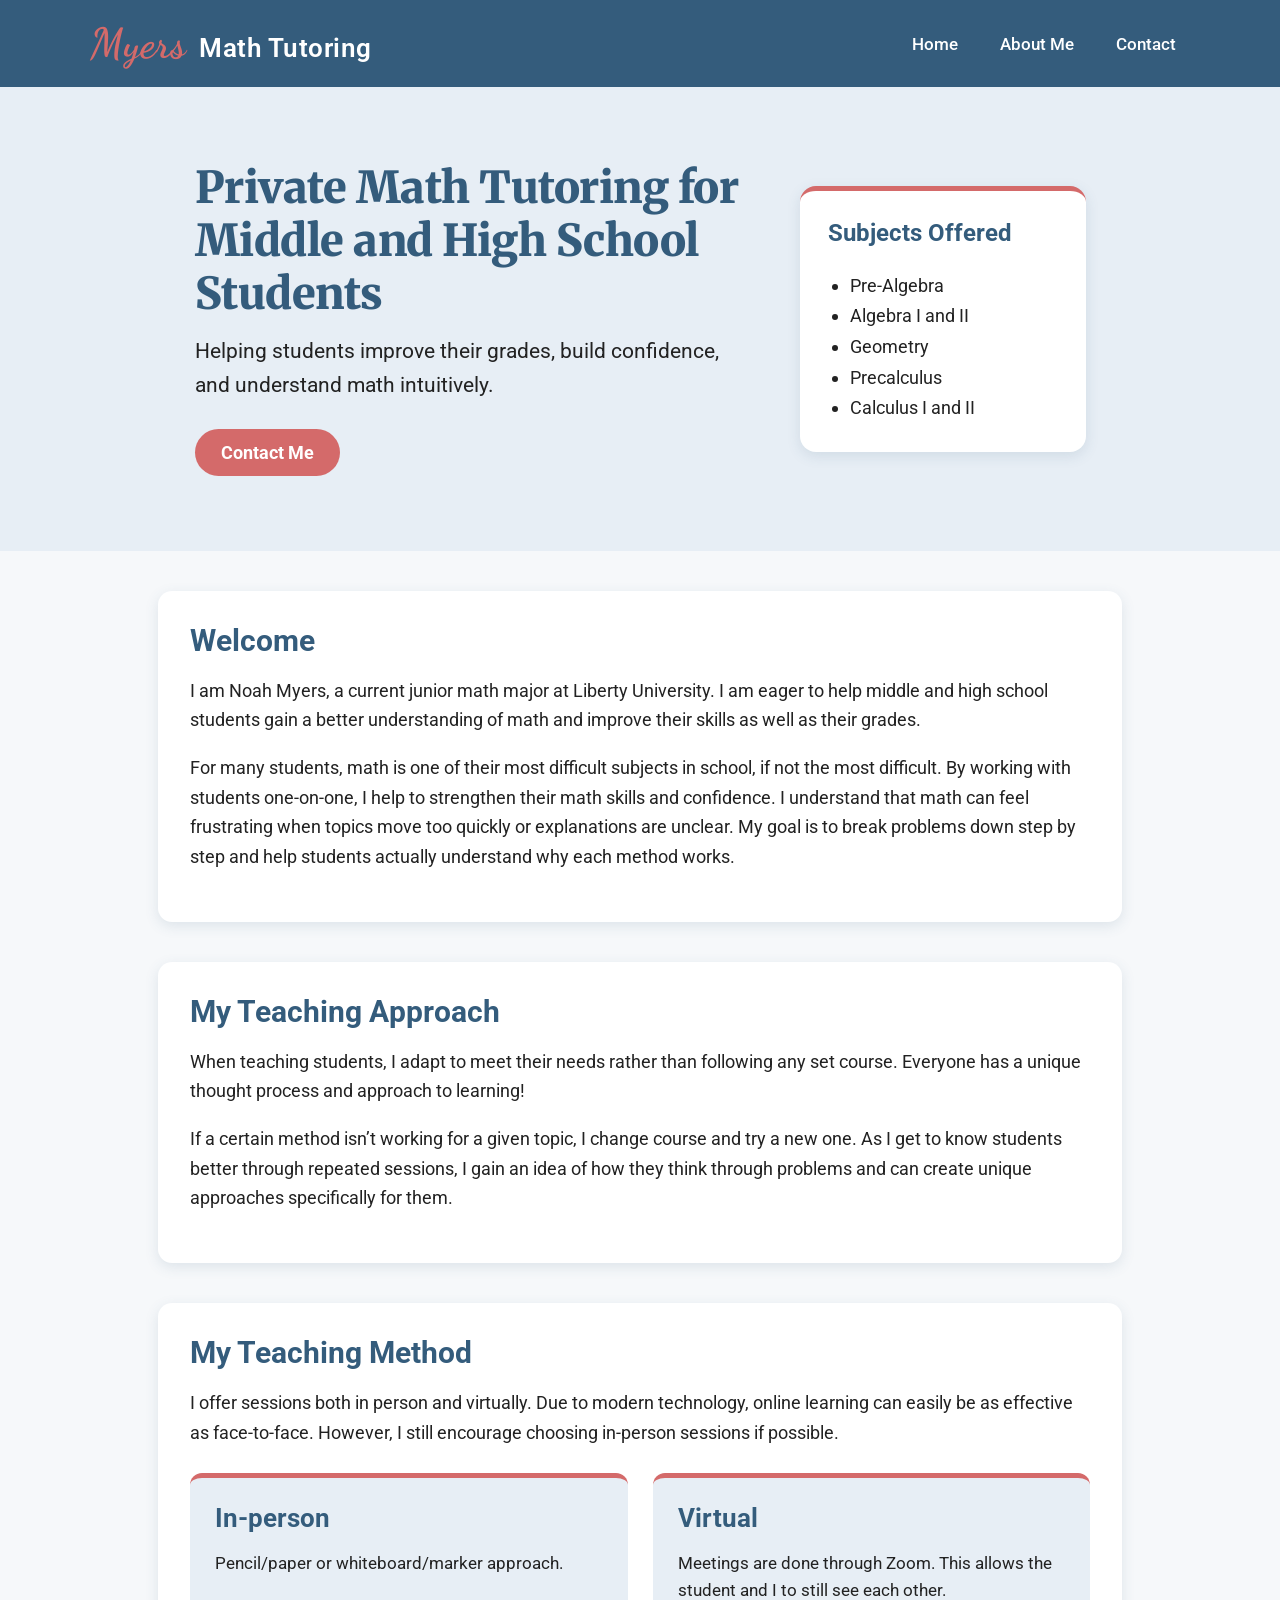
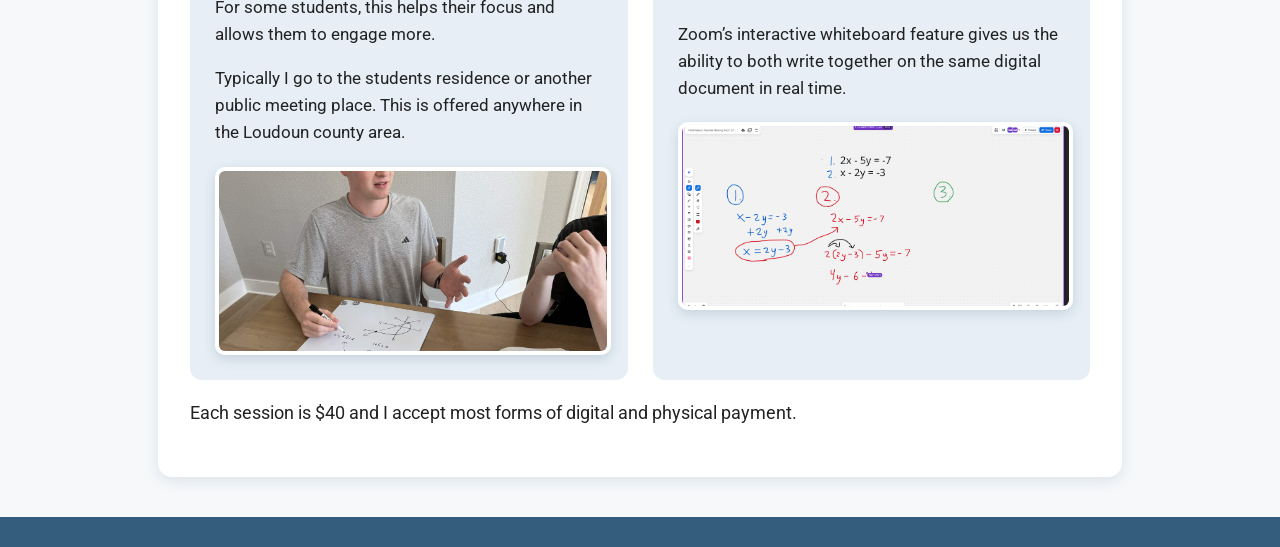
<file: index.html>
<!DOCTYPE html>
<html>
  <head>
    <title>Myers Math Tutoring</title>
    <link href="https://fonts.googleapis.com/css2?family=Merriweather:wght@700;900&display=swap" rel="stylesheet">
    <link rel="stylesheet" href="styles.css">

    <link rel="preconnect" href="https://fonts.googleapis.com">
    <link rel="preconnect" href="https://fonts.gstatic.com" crossorigin>
    <link href="https://fonts.googleapis.com/css2?family=Dancing+Script:wght@400..700&family=Roboto:ital,wght@0,100..900;1,100..900&display=swap" rel="stylesheet">
  </head>

  <body>
    <header>
      <div class="header-container">
        <p class="logo">
          <span class="myers">Myers</span> Math Tutoring
        </p>

        <nav>
          <ul class="nav-list">
            <li><a href="index.html">Home</a></li>
            <li><a href="aboutme.html">About Me</a></li>
            <li><a href="contact.html">Contact</a></li>
          </ul>
        </nav>
      </div>
    </header>

    <main>
      <section class="hero hero-split">
  <div class="hero-text">
    <h1>Private Math Tutoring for Middle and High School Students</h1>

    <p>
      Helping students improve their grades, build confidence, and understand
      math intuitively.
    </p>

    <a class="hero-button" href="contact.html">Contact Me</a>
  </div>

  <div class="hero-card">
    <h3>Subjects Offered</h3>
    <ul>
      <li>Pre-Algebra</li>
      <li>Algebra I and II</li>
      <li>Geometry</li>
      <li>Precalculus</li>
      <li>Calculus I and II</li>
    </ul>
  </div>
</section>

      <section class="content-section">
        <h2>Welcome</h2>

        <p>
          I am Noah Myers, a current junior math major at Liberty University.
          I am eager to help middle and high school students gain a better
          understanding of math and improve their skills as well as their grades.
        </p>

        <p>
          For many students, math is one of their most difficult subjects in
          school, if not the most difficult. By working with students one-on-one,
          I help to strengthen their math skills and confidence. I understand that math can feel frustrating when topics move too quickly or explanations are unclear. My goal is to break problems down step by step and help students actually understand why each method works.
        </p>
      </section>

      <section class="content-section">
        <h2>My Teaching Approach</h2>

        <p>
          When teaching students, I adapt to meet their needs rather than
          following any set course. Everyone has a unique thought process and
          approach to learning!
        </p>

        <p>
          If a certain method isn’t working for a given topic, I change course
          and try a new one. As I get to know students better through repeated
          sessions, I gain an idea of how they think through problems and can
          create unique approaches specifically for them.
        </p>
      </section>

      <section class="content-section">
        <h2>My Teaching Method</h2>

        <p>
          I offer sessions both in person and virtually. Due to modern
          technology, online learning can easily be as effective as face-to-face.
          However, I still encourage choosing in-person sessions if possible.
        </p>

        <div class="method-columns">
          <div class="method-card">
            <h3>In-person</h3>

            <p>
              Pencil/paper or whiteboard/marker approach.
            </p>

            <p>
              For some students, this helps their focus and allows them to
              engage more.
            </p>

            <p>
              Typically I go to the students residence or another public meeting place. This is offered anywhere in the Loudoun county area.
            </p>

            <img class="method-image" src="pages/IMG_3565C.jpg" alt="In-person math tutoring">
          </div>

          <div class="method-card">
            <h3>Virtual</h3>

            <p>
              Meetings are done through Zoom. This allows the student and I to
              still see each other.
            </p>

            <p>
              Zoom’s interactive whiteboard feature gives us the ability to both
              write together on the same digital document in real time.
            </p>

            <img class="method-image" src="pages/imagezoom1.png" alt="Virtual math tutoring">
          </div>
        </div>

        <p>
          Each session is $40 and I accept most forms of digital and physical payment.
        </p>
      </section>
    </main>

    <footer>
    
    </footer>
  </body>
</html>
</file>
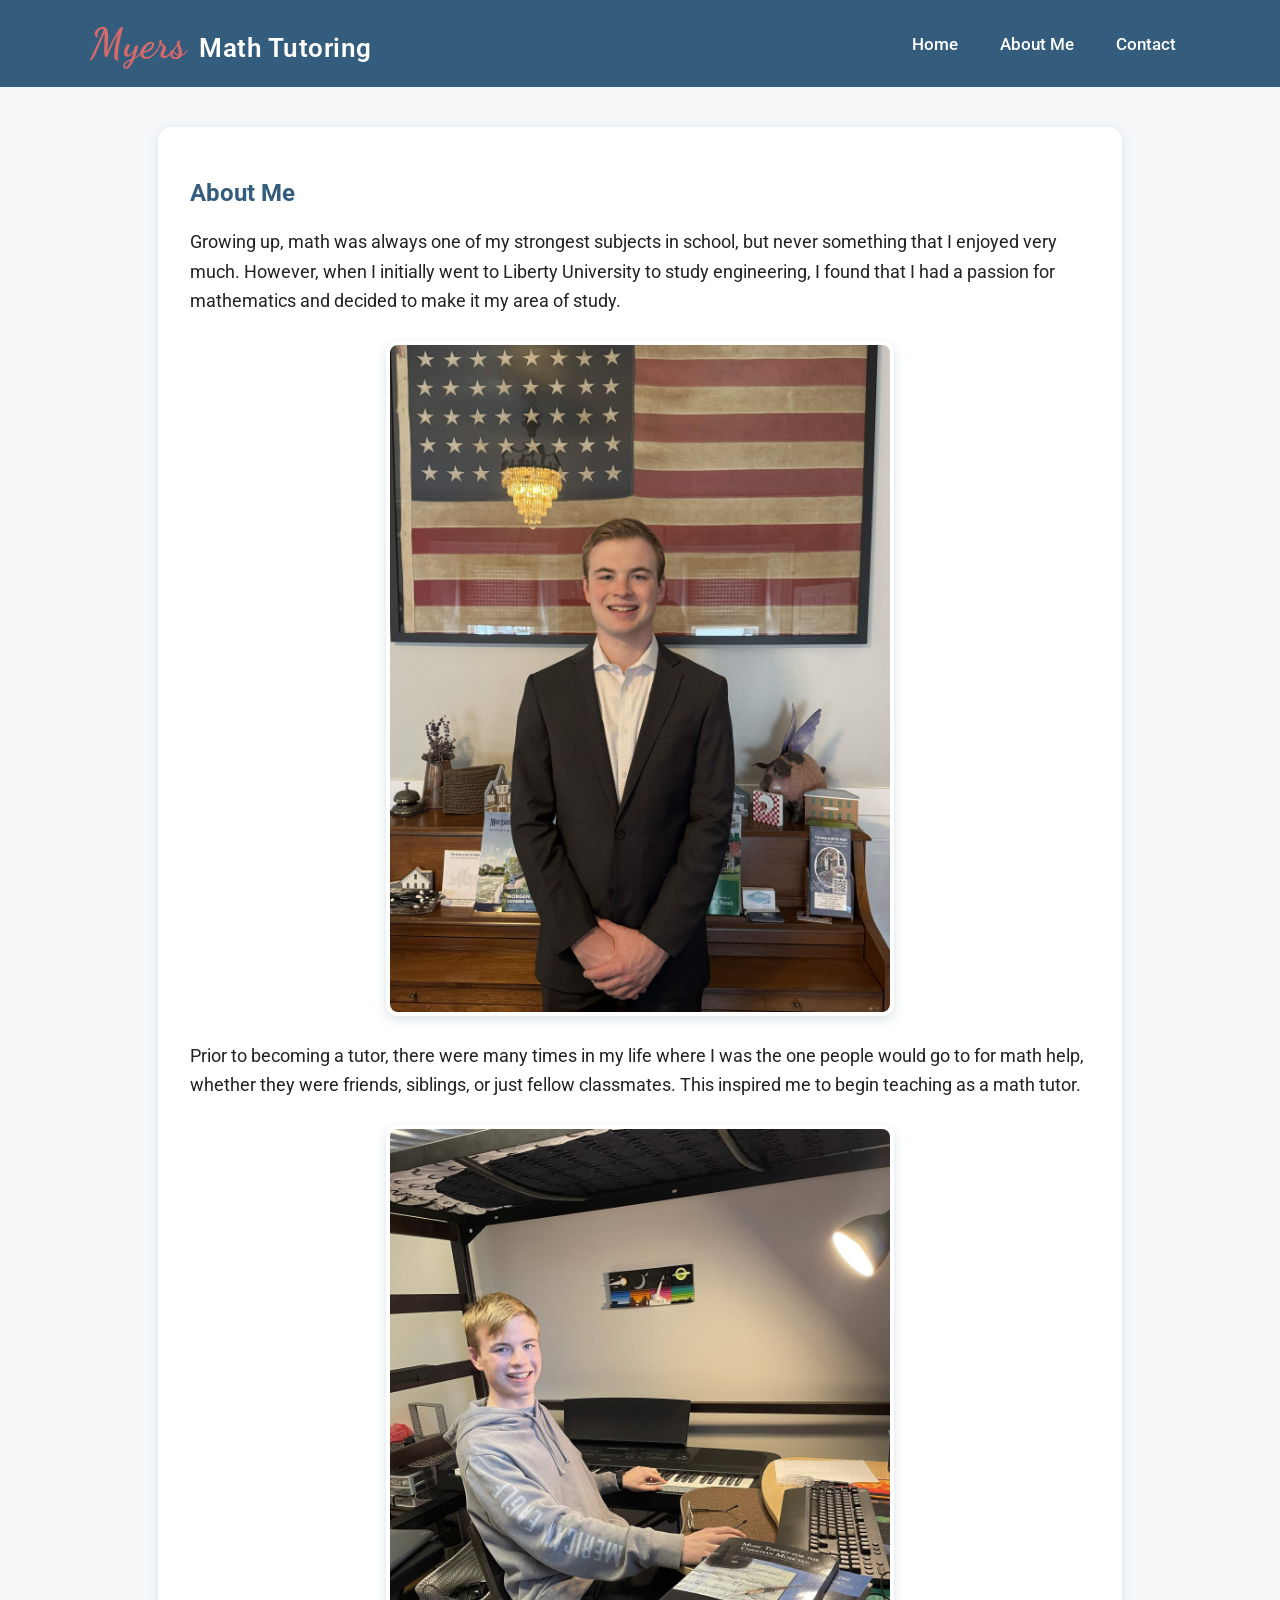
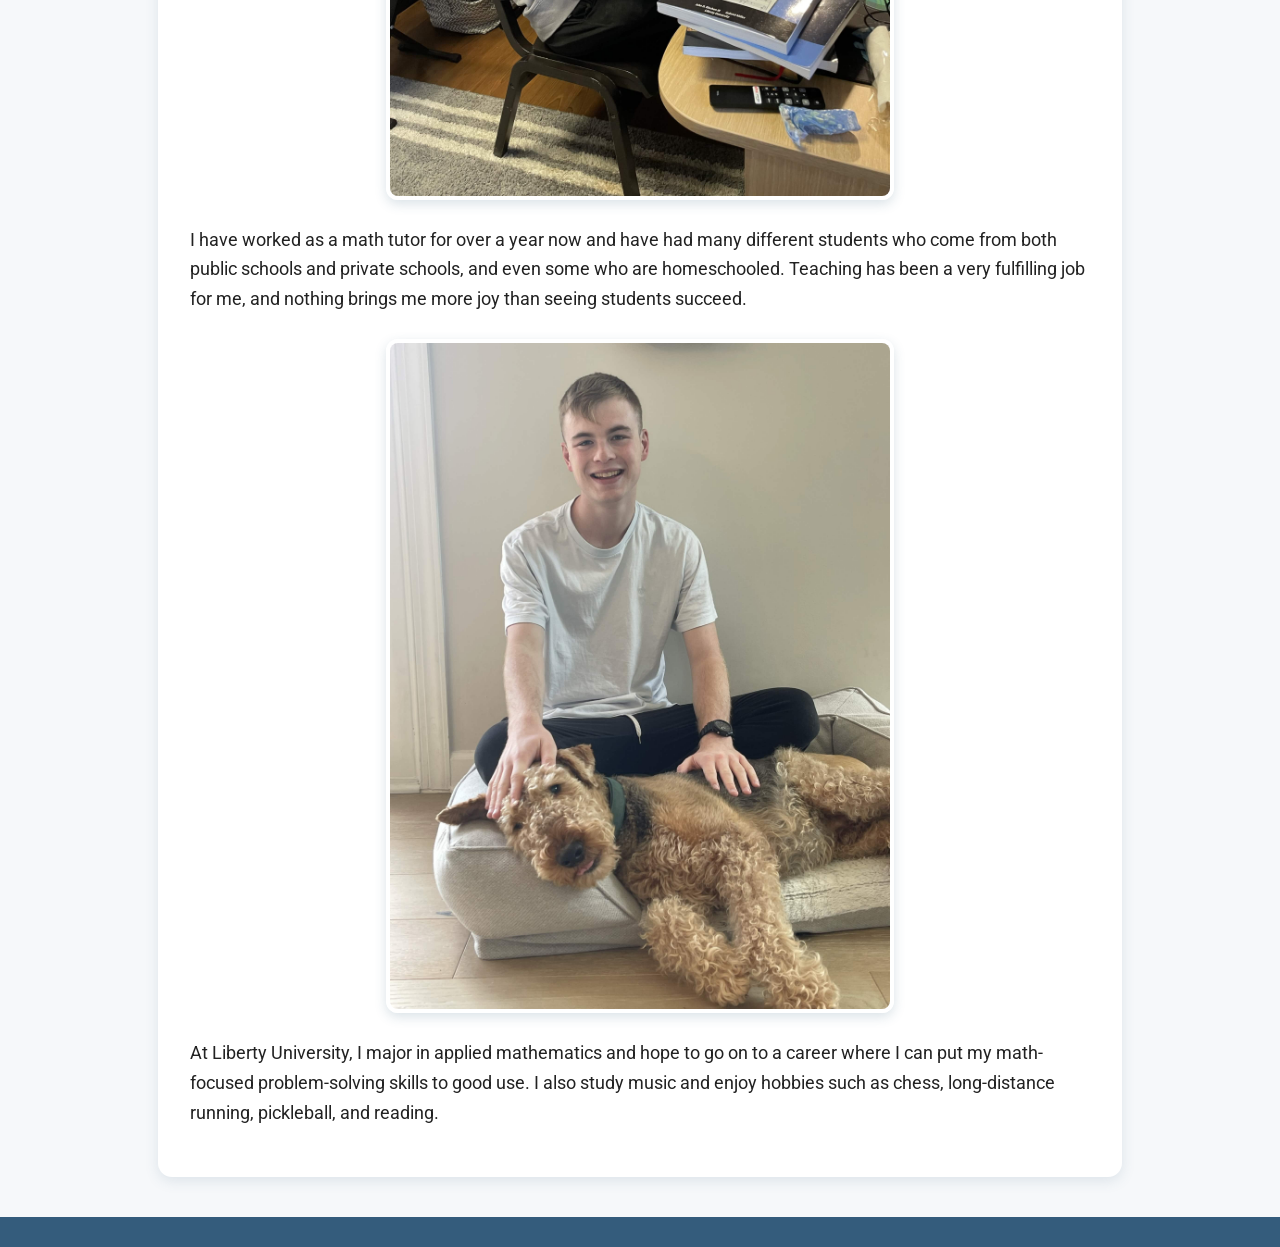
<file: aboutme.html>
<!DOCTYPE html>
<html>
  <head>
    <title>About Me | Myers Math Tutoring</title>

    <link rel="stylesheet" href="styles.css">

    <link rel="preconnect" href="https://fonts.googleapis.com">
    <link rel="preconnect" href="https://fonts.gstatic.com" crossorigin>
    <link href="https://fonts.googleapis.com/css2?family=Dancing+Script:wght@400..700&family=Roboto:ital,wght@0,100..900;1,100..900&display=swap" rel="stylesheet">
  </head>

  <body>
    <header>
  <div class="header-container">
    <p class="logo">
      <span class="myers">Myers</span> Math Tutoring
    </p>

    <nav>
      <ul class="nav-list">
        <li><a href="index.html">Home</a></li>
        <li><a href="aboutme.html">About Me</a></li>
        <li><a href="contact.html">Contact</a></li>
      </ul>
    </nav>
  </div>
</header>

    <main>
  <section class="content-section about-section">
    <div class="about-text">
      <h1>About Me</h1>

      <p>
        Growing up, math was always one of my strongest subjects in school, but
        never something that I enjoyed very much. However, when I initially went
        to Liberty University to study engineering, I found that I had a passion
        for mathematics and decided to make it my area of study.
      </p>

      <img class="about-main-image" src="pages/IMG_3558.jpg" alt="Noah Myers">

      <p>
        Prior to becoming a tutor, there were many times in my life where I was
        the one people would go to for math help, whether they were friends,
        siblings, or just fellow classmates. This inspired me to begin teaching
        as a math tutor.
      </p>
      <img class="about-main-image" src="pages/IMG_2819.jpg" alt="Noah Myers">
      <p>
        I have worked as a math tutor for over a year now and have had many
        different students who come from both public schools and private schools,
        and even some who are homeschooled. Teaching has been a very fulfilling
        job for me, and nothing brings me more joy than seeing students succeed.
      </p>
      <img class="about-main-image" src="pages/IMG_9213.jpg" alt="Noah Myers">
      <p>
        At Liberty University, I major in applied mathematics and hope to go on
        to a career where I can put my math-focused problem-solving skills to
        good use. I also study music and enjoy hobbies such as chess,
        long-distance running, pickleball, and reading.
      </p>
    </div>
  </section>
</main>

    <footer>
   
    </footer>
  </body>
</html>
</file>
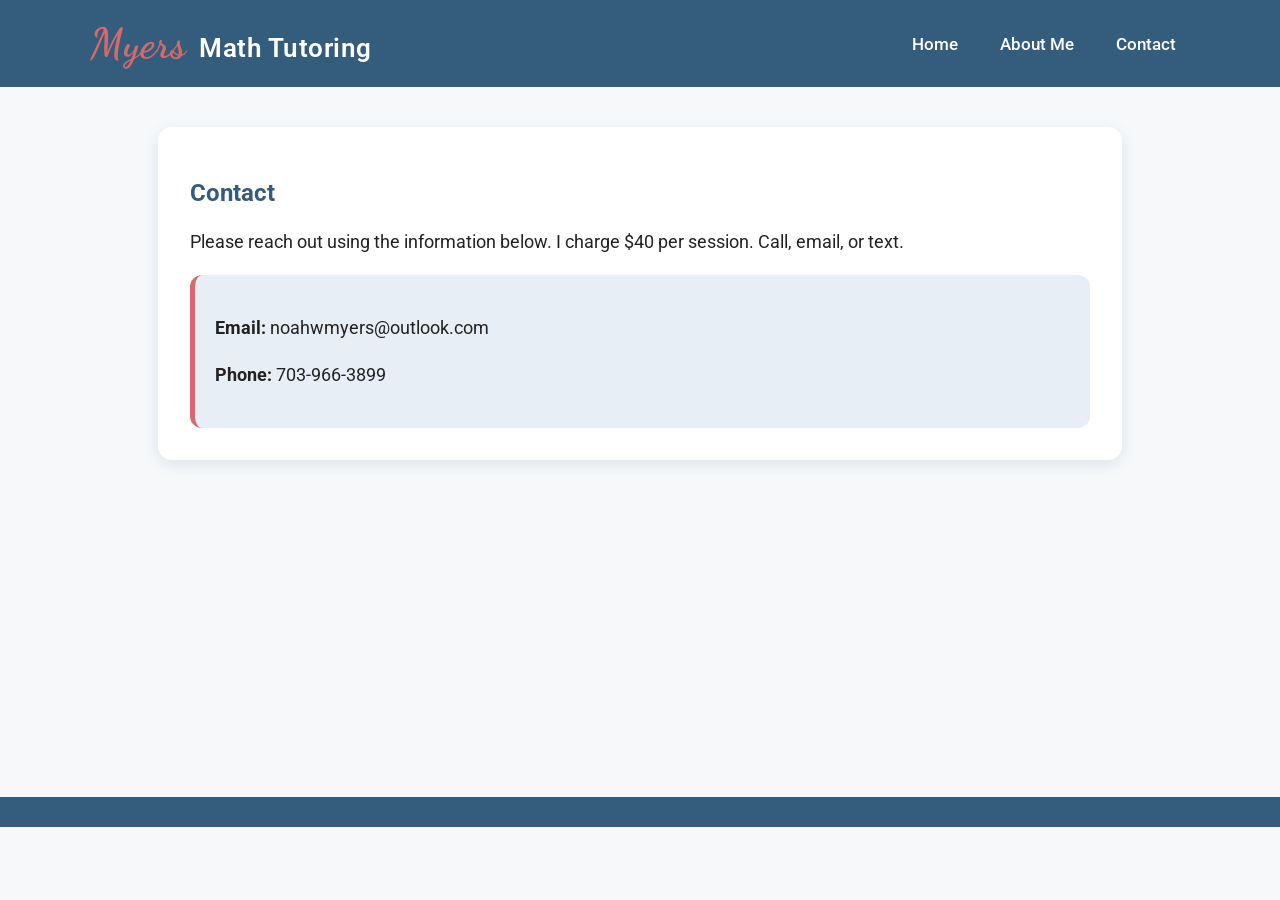
<file: contact.html>
<!DOCTYPE html>
<html>
  <head>
    <title>Contact | Myers Math Tutoring</title>

    <link rel="stylesheet" href="styles.css">

    <link rel="preconnect" href="https://fonts.googleapis.com">
    <link rel="preconnect" href="https://fonts.gstatic.com" crossorigin>
    <link href="https://fonts.googleapis.com/css2?family=Dancing+Script:wght@400..700&family=Roboto:ital,wght@0,100..900;1,100..900&display=swap" rel="stylesheet">
  </head>

  <body>
    <header>
  <div class="header-container">
    <p class="logo">
      <span class="myers">Myers</span> Math Tutoring
    </p>

    <nav>
      <ul class="nav-list">
        <li><a href="index.html">Home</a></li>
        <li><a href="aboutme.html">About Me</a></li>
        <li><a href="contact.html">Contact</a></li>
      </ul>
    </nav>
  </div>
</header>

    <main>
      <section class="content-section">
        <h1>Contact</h1>

        <p>
          Please reach out using the information below. I charge $40 per session. Call, email, or text.
        </p>

        <div class="contact-box">
          <p><strong>Email:</strong> noahwmyers@outlook.com</p>
          <p><strong>Phone:</strong> 703-966-3899</p>
    
        </div>
      </section>
    </main>

    <footer>
   
    </footer>
  </body>
</html>
</file>
<file: styles.css>
body {
  margin: 0;
  font-family: Roboto, Arial, sans-serif;
  background-color: #F7F9FC;
  color: #222222;
}

/* Header */

header {
  background-color: #1E3A5F;
  padding: 18px 40px;
  color: white;
}

.header-container {
  max-width: 1100px;
  margin: 0 auto;

  display: flex;
  justify-content: space-between;
  align-items: center;
}

.logo {
  margin: 0;
  font-size: 26px;
  font-family: Roboto, Arial, sans-serif;
  font-weight: 600;
  letter-spacing: 0.5px;
}

.myers {
  font-family: "Dancing Script", cursive;
  font-size: 42px;
  font-weight: 700;
  color: #F4C542;
  margin-right: 6px;
}

/* Navigation */

.nav-list {
  list-style: none;
  display: flex;
  gap: 14px;
  margin: 0;
  padding: 0;
}

.nav-list li {
  display: inline;
}

.nav-list a {
  color: white;
  text-decoration: none;
  font-size: 17px;
  font-weight: 500;
  padding: 8px 14px;
  border-radius: 20px;
  transition: background-color 0.2s, color 0.2s;
}

.nav-list a:hover {
  background-color: #F4C542;
  color: #1E3A5F;
}

/* Main layout */

main {
  min-height: 70vh;
}

/* Hero section */

.hero {
  background-color: #EAF0F6;
  text-align: center;
  padding: 75px 20px;
}

.hero h1 {
  font-size: 42px;
  color: #1E3A5F;
  margin-top: 0;
  margin-bottom: 15px;
}

.hero p {
  font-size: 21px;
  max-width: 750px;
  margin: 0 auto;
  line-height: 1.6;
}

/* Content sections */

.content-section {
  max-width: 900px;
  margin: 40px auto;
  padding: 32px;
  background-color: white;
  border-radius: 14px;
  box-shadow: 0 4px 14px rgba(0, 0, 0, 0.08);
}

.content-section h2 {
  color: #1E3A5F;
  font-size: 30px;
  margin-top: 0;
  margin-bottom: 18px;
}

.content-section p {
  font-size: 18px;
  line-height: 1.65;
}

/* Teaching method columns */

.method-columns {
  display: flex;
  gap: 25px;
  margin-top: 25px;
}

.method-card {
  flex: 1;
  background-color: #EAF0F6;
  padding: 25px;
  border-radius: 12px;
  border-top: 5px solid #F4C542;
}

.method-card h3 {
  color: #1E3A5F;
  font-size: 26px;
  margin-top: 0;
  margin-bottom: 15px;
}

.method-card p {
  font-size: 17px;
  line-height: 1.6;
}

.image-placeholder {
  margin-top: 20px;
  height: 180px;
  background-color: white;
  border: 2px dashed #9AAFC4;
  border-radius: 10px;

  display: flex;
  align-items: center;
  justify-content: center;

  color: #5E7184;
  font-size: 16px;
  font-style: italic;
}

/* Footer */

footer {
  background-color: #1E3A5F;
  color: white;
  text-align: center;
  padding: 15px;
  margin-top: 40px;
}

footer p {
  margin: 0;
}

/* Mobile layout */

@media screen and (max-width: 700px) {
  header {
    padding: 20px;
  }

  .header-container {
    flex-direction: column;
    gap: 15px;
    text-align: center;
  }

  .logo {
    font-size: 24px;
  }

  .myers {
    font-size: 40px;
  }

  .nav-list {
    justify-content: center;
    flex-wrap: wrap;
    gap: 10px;
  }

  .nav-list a {
    font-size: 16px;
    padding: 7px 12px;
  }

  .hero {
    padding: 55px 20px;
  }

  .hero h1 {
    font-size: 32px;
  }

  .hero p {
    font-size: 18px;
  }

  .content-section {
    margin: 25px 15px;
    padding: 24px;
  }

  .content-section h2 {
    font-size: 26px;
  }

  .content-section p {
    font-size: 17px;
  }

  .method-columns {
    flex-direction: column;
  }
}


.about-image-placeholder {
  margin: 25px auto;
  height: 260px;
  max-width: 500px;
  background-color: #EAF0F6;
  border: 2px dashed #9AAFC4;
  border-radius: 12px;

  display: flex;
  align-items: center;
  justify-content: center;

  color: #5E7184;
  font-size: 17px;
  font-style: italic;
}

.about-main-image {
  display: block;
  max-width: 500px;
  width: 100%;
  margin: 25px auto;
  border-radius: 12px;
}
.hero-split {
  display: flex;
  align-items: center;
  justify-content: center;
  gap: 45px;
  text-align: left;
}

.hero-text {
  max-width: 560px;
}

.hero-text p {
  margin-left: 0;
  margin-right: 0;
}

.hero-card {
  background-color: white;
  padding: 28px;
  border-radius: 16px;
  box-shadow: 0 4px 14px rgba(0, 0, 0, 0.12);
  border-top: 5px solid #F4C542;
  min-width: 230px;
}

.hero-card h3 {
  color: #1E3A5F;
  font-size: 24px;
  margin-top: 0;
}

.hero-card ul {
  margin-bottom: 0;
  padding-left: 22px;
  font-size: 18px;
  line-height: 1.7;
}

.hero-button {
  display: inline-block;
  margin-top: 26px;
  background-color: #F4C542;
  color: #1E3A5F;
  text-decoration: none;
  font-size: 18px;
  font-weight: 700;
  padding: 13px 26px;
  border-radius: 25px;
  transition: background-color 0.25s ease, transform 0.25s ease;
}

.hero-button:hover {
  background-color: white;
  transform: translateY(-3px);
}

@media screen and (max-width: 700px) {
  .hero-split {
    flex-direction: column;
    text-align: center;
  }

  .hero-text p {
    margin-left: auto;
    margin-right: auto;
  }

  .hero-card {
    width: 80%;
  }
}
.hero h1 {
  font-family: "Merriweather", Georgia, serif;
  font-size: 44px;
  font-weight: 900;
  line-height: 1.2;
  letter-spacing: -0.5px;
}
.method-image {
  display: block;
  width: 100%;
  height: 180px;
  margin-top: 20px;
  object-fit: cover;
  object-position: center;
  border-radius: 10px;
}



















/* FINAL CONSISTENT COLOR SCHEME: Steel Blue + Muted Red */

body {
  background-color: #F6F8FA;
  color: #222222;
}

header,
footer {
  background-color: #345C7C;
  color: white;
}

.logo {
  color: white;
}

.myers {
  color: #D46A6A;
}

.nav-list a {
  color: white;
}

.nav-list a:hover {
  background-color: #D46A6A;
  color: white;
}

.hero {
  background-color: #E7EEF5;
}

.hero h1,
.content-section h1,
.content-section h2,
.method-card h3,
.hero-card h3 {
  color: #345C7C;
}

.hero p,
.content-section p,
.method-card p,
.hero-card li {
  color: #222222;
}

.hero-button {
  background-color: #D46A6A;
  color: white;
}

.hero-button:hover {
  background-color: #345C7C;
  color: white;
}

.hero-card,
.content-section {
  background-color: white;
  box-shadow: 0 4px 14px rgba(52, 92, 124, 0.13);
}

.hero-card {
  border-top-color: #D46A6A;
}

.method-card {
  background-color: #E7EEF5;
  border-top-color: #D46A6A;
}

.method-image,
.about-main-image {
  border: 4px solid white;
  box-shadow: 0 4px 12px rgba(52, 92, 124, 0.18);
}

.contact-box {
  background-color: #E7EEF5;
  border-left: 5px solid #D46A6A;
  padding: 20px;
  border-radius: 12px;
}
</file>
